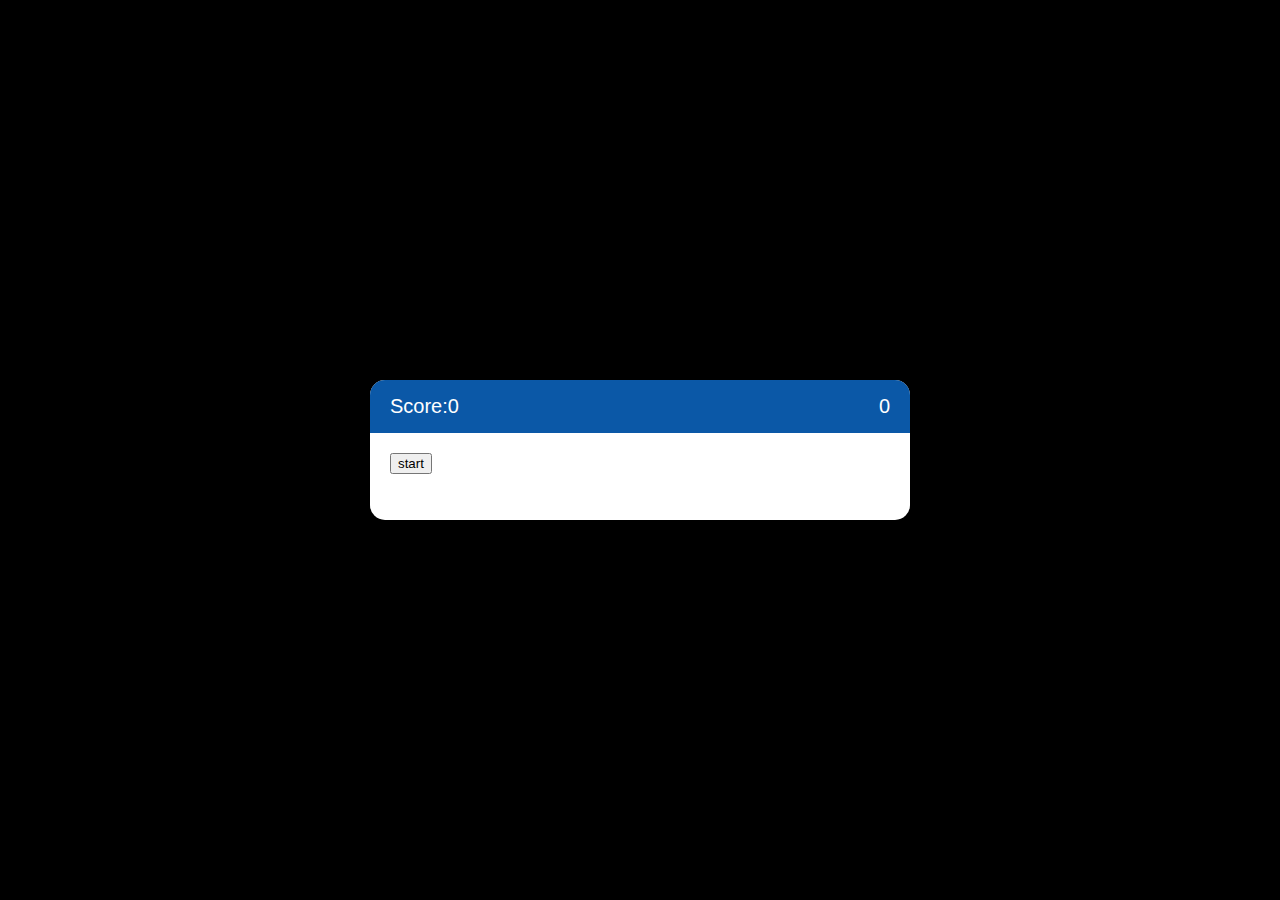
<file: index.html>
<!DOCTYPE html>
<html lang="en">

<head>
    <meta charset="UTF-8">
    <meta http-equiv="X-UA-Compatible" content="IE=edge">
    <meta name="viewport" content="width=device-width, initial-scale=1.0">
    <link rel="stylesheet" type="text/css" href="./assets/style.css">
    <title>Home</title>
</head>

<body>
    <div class="qa_box">
        <div class="qa_header">
            <span>Score:<span id="score">0</span></span>
            <span id="countdown">0</span>
        </div>
        <div id="start-btn">
            <button id="start">

                start
            </button>

        </div>
        <div class="qa_body  hide" id ="questions">
            <h4 id="question-title"></h4>
            <div class="qa_ans_row" id="options">

            </div>
        </div>
        <div class="qa_set">
            <h4>Your total score <span id="total socre">0</span>out of 100</h4>

        </div>
    </div>
    <script src="./assets/js/script.js"></script>
</body>

</html>
</file>
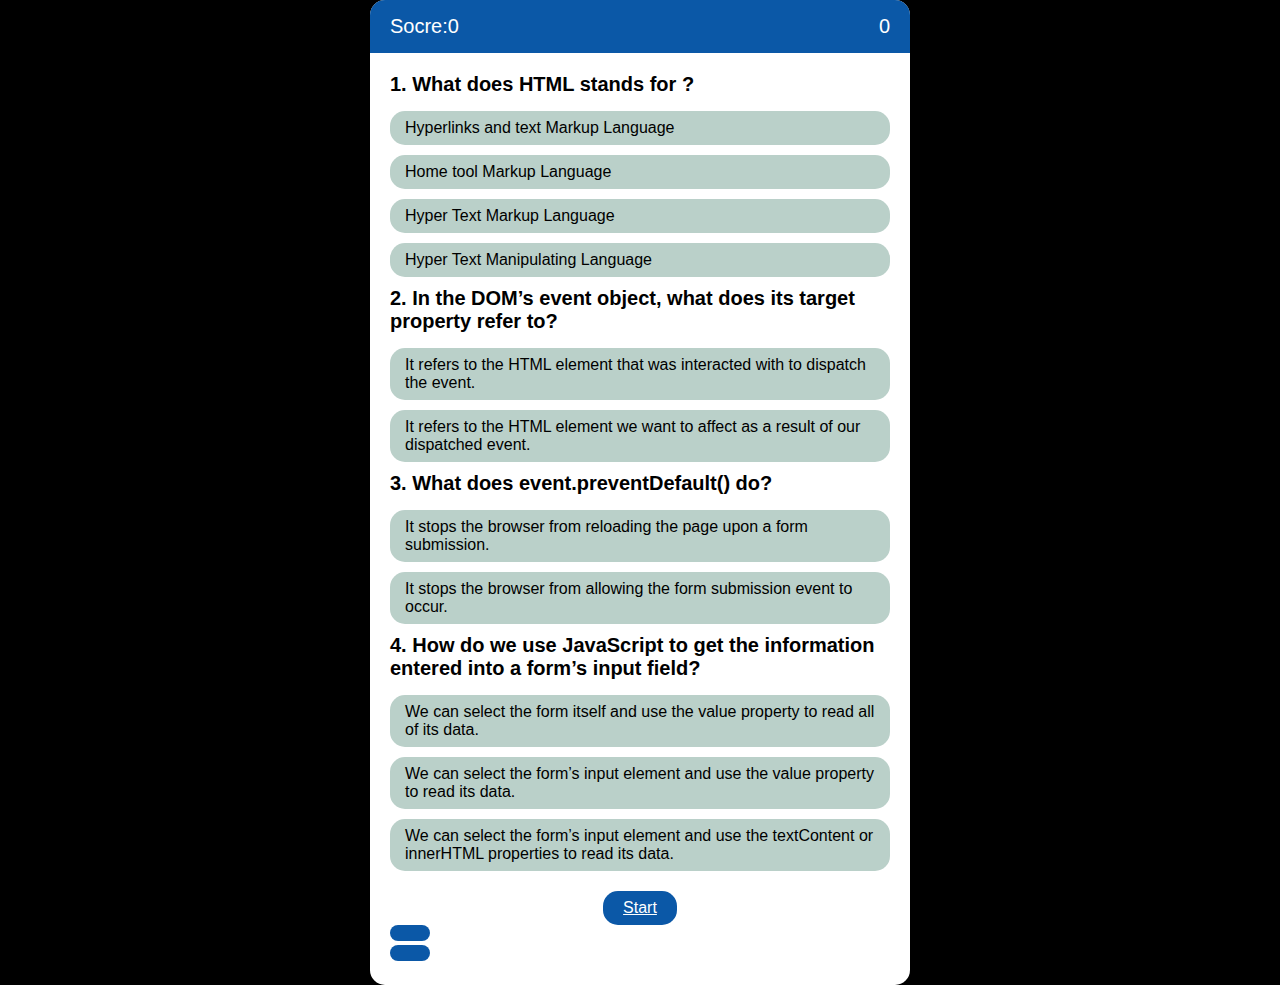
<file: start.html>
<!DOCTYPE html>
<html lang="en">
<head>
    <meta charset="UTF-8">
    <meta http-equiv="X-UA-Compatible" content="IE=edge">
    <meta name="viewport" content="width=device-width, initial-scale=1.0">
    <link rel="stylesheet" type="text/css" href="./assets/style.css">
    <title>Start</title>
</head>
<body>
    <div class="qa_box">
        <div class="qa_header">
         <span>Socre:<span id="score">0</span></span>  
         <span id="countdown">0</span> 
        </div>
        <div class="qa_body">
            <div class="qa_set active">
                <h4>1. What does HTML stands for ?</h4>
                <div class="qa_ans_row">
                    <input type="radio" name="a1">
                    <span>Hyperlinks and text Markup Language</span>
                </div>
                    <div class="qa_ans_row">
                        <input type="radio" name="a1">
                        <span>Home tool Markup Language</span>
                    </div>
                        <div class="qa_ans_row">
                            <input type="radio" name="a1" valid= "valid">
                            <span>Hyper Text Markup Language</span>
                        </div>
                            <div class="qa_ans_row">
                                <input type="radio" name="a1">
                                <span>Hyper Text Manipulating Language</span>
                            </div>
                            <div class="qa_set active">
                                <h4>2. In the DOM’s event object, what does its target property refer to? </h4>
                                <div class="qa_ans_row">
                                    <input type="radio" name="a1">
                                    <span>It refers to the HTML element that was interacted with to dispatch the event.</span>
                                </div>
                                    <div class="qa_ans_row">
                                        <input type="radio" name="a1">
                                        <span>It refers to the HTML element we want to affect as a result of our dispatched event.</span>
                                    </div>
                                    <div class="qa_set active">
                                        <h4>3. What does event.preventDefault() do? </h4>
                                        <div class="qa_ans_row">
                                            <input type="radio" name="a1">
                                            <span>It stops the browser from reloading the page upon a form submission.</span>
                                        </div>
                                        <div class="qa_ans_row">
                                            <input type="radio" name="a1" valid= "valid">
                                            <span>It stops the browser from allowing the form submission event to occur. </span>
                                        </div>
                                        <div class="qa_set active">
                                            <h4>4. How do we use JavaScript to get the information entered into a form’s input field?</h4>
                                            <div class="qa_ans_row">
                                                <input type="radio" name="a1">
                                                <span>We can select the form itself and use the value property to read all of its data.</span>
                                            </div>
                                                <div class="qa_ans_row">
                                                    <input type="radio" name="a1" valid= "valid">
                                                    <span>We can select the form’s input element and use the value property to read its data.</span>
                                                </div>
                                                    <div class="qa_ans_row">
                                                        <input type="radio" name="a1">
                                                        <span>We can select the form’s input element and use the textContent or innerHTML properties to read its data.</span>
                                                    </div>
                                    


            </div>

        </div>
        <div class="qa_footer" style="text-align: center;">
            <a href="index.html" class="btn1">Start</span>
        </div>
    </div>
</body>
</html>
</file>
<file: assets/style.css>
body {
    font-family: Arial, Helvetica, sans-serif;
    font-size: 16px;
    margin: 0;
    background: linear-gradient(to right top, #000);
    color: #000;
    display: flex;
    align-items: center;
    justify-content: space-around;
    min-height: 100vh;

}
.qa_box {
    width: 500px;
    padding: 20px;
    min-height: 100px;
    background-color: #fff;
    box-shadow: 0 0 5px 3px rgba(0, 0, 0, 0.3);
    border-radius: 15px;
    
}
.qa_header {
  background-color: #0b58a7; 
  color: #fff;
  display: flex;
  justify-content: space-between;
  padding: 15px 20px;
  margin: -20px -20px 20px ;
  border-radius: 15px 15px 0 0;
  font-size: 20px;

}
.qa_set {
    display: none;
}
.qa_set.active {
display: block;
}
.qa_set h4 {
    margin: 0 0 15px;
    font-size: 20px;
}
.qa_ans_row {
    position: relative;
    margin-bottom: 10px;
}
.qa_ans_row input {
    opacity: 0;
    position: absolute;
    left: 0;
    top: 0;
    width: 100%;
    height: 100%;
    z-index: 1;
    cursor: pointer;
}
.qa_ans_row span {
    display: block;
    padding: 8px 15px;
    background-color: #bad0c9;
    border-radius: 15px;
    transition: all 0.3s ease-out;

}
.qa_ans_row:hover span {
    background-color: #9ab5ac;
}
.qa_ans_row input:checked + span {
    background-color: #f93c3c;
}
.qa_ans_row input[valid]:checked + span {
    background-color: green;
    color: #fff
}
.qa_footer {
    padding: 10px 0 0;
    text-align: right;

}
.btn1 {
display: inline-block;
padding: 8px 20px;
background-color: #0b58a7;
color: #fff;
border-radius: 15px;
cursor: pointer;
transition: all 0.3s ease-out;
}
.btn1:hover {
background-color: #064484;
}
.hide {
    display: none;
}
</file>
